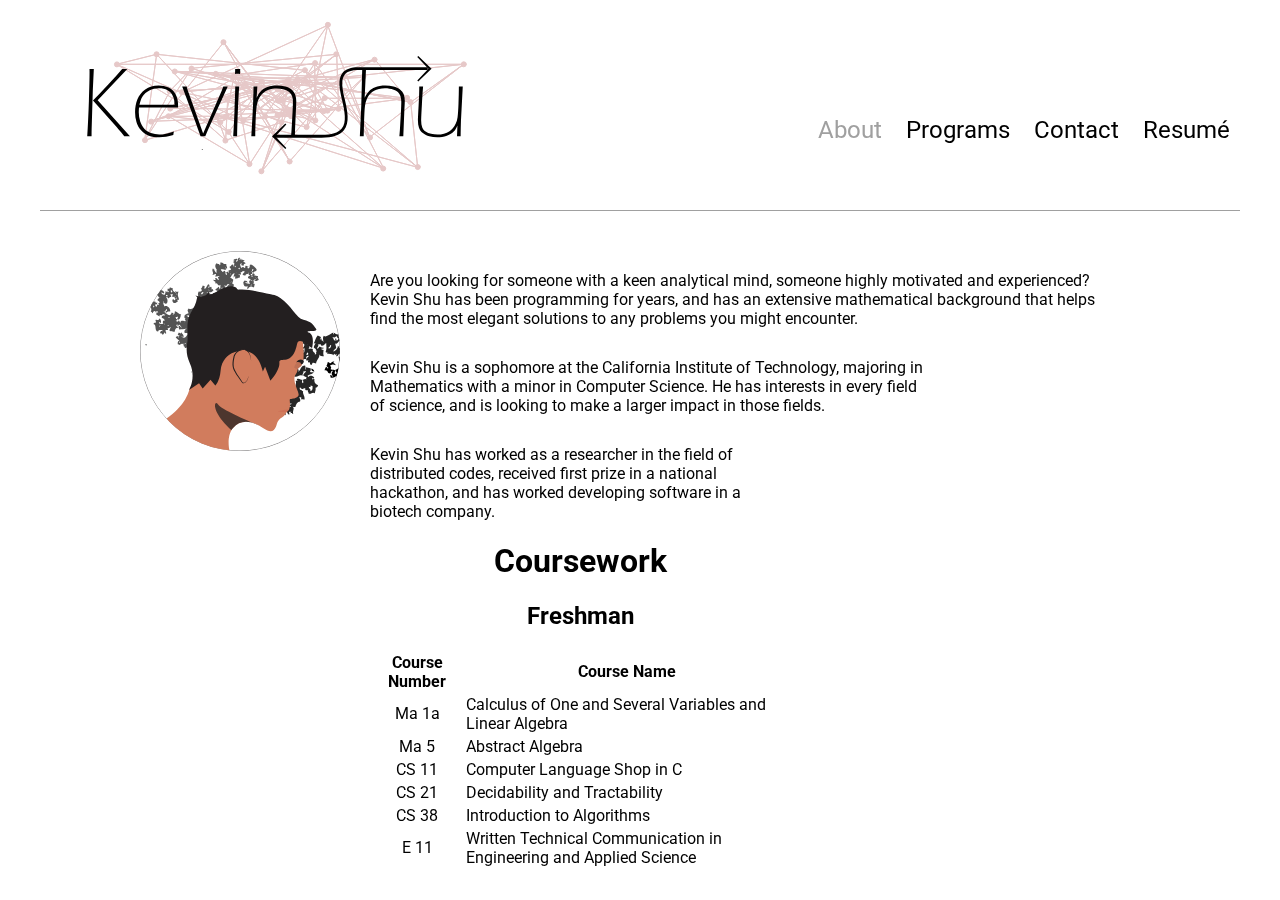
<file: about.html>
<html>
	<head>
		<meta name="viewport" content="width=device-width, initial-scale=1.0">

		<script src="http://www.google.com/jsapi" type="text/javascript"></script>
		<script type="text/javascript">google.load("jquery", "1.3.2");</script>
 		<script src = "processing.min.js" type="text/javascript"></script>

		<script>
			var XSIZE = 300;
			var YSIZE = 100;
			var XMARGIN = 50;
			var YMARGIN = 50;
		</script>
		<link href='http://fonts.googleapis.com/css?family=Roboto:100,400' rel='stylesheet' type='text/css'>
		<link rel="stylesheet" type="text/css" href="mainstyle.css">

	</head>
	<body>
		<header>
				<div class = "nameContainer">
					<a href = "index.html" ><img src = "name.svg" class = "name"></a>
				</div>			
				<div id = "canvasContainer">
					<canvas id = "mycanvas" width = "500" height = "500" data-processing-sources = "header.pde"></canvas>
				</div> 
			<nav>
				<ul>
					<a href = "about.html" class = "selected"><li > About </li></a>
					<a  href = "programs.html"><li> Programs </li></a>
					<a  href = "contact.html"><li> Contact </li></a> 
					<a  href = "KevinShuResume.pdf"><li> Resum&eacute </li></a> 
				</ul>
			</nav>
		</header>
		<div class = "content">
				<img src = "Portrait.svg" class = "portrait"></img>
				<div class = "description">
					Are you looking for someone with a keen analytical mind, someone highly motivated and experienced? Kevin Shu has been programming for years, and has an extensive mathematical background that helps find the most elegant solutions to any problems you might encounter. 
				<div>
				<div class = "description">
					Kevin Shu is a sophomore at the California Institute of Technology, majoring in Mathematics with a minor in Computer Science. He has interests in every field of science, and is looking to make a larger impact in those fields.
				<div>
				<div class = "description">
					Kevin Shu has worked as a <a href = "SURFEssay.pdf">researcher</a> in the field of distributed codes, received <a href = "http://hackdfw.devpost.com/submissions/34058-dino-world">first prize in a national hackathon</a>, and has worked developing software in a biotech company.
				<div>
				<div class = "coursework">
					<h1>Coursework</h1>
					<h2>Freshman</h2>
					<table>
						<tr>
							<th>Course Number</th>
							<th>Course Name</th>
						</tr>
						<tr>
							<td>Ma 1a</td>
							<td>Calculus of One and Several Variables and Linear Algebra</td>
						</tr>
						<tr>
							<td>Ma 5</td>
							<td>Abstract Algebra</td>
						</tr>
						<tr>
							<td>CS 11</td>
							<td>Computer Language Shop in C</td>
						</tr>
						<tr>
							<td>CS 21</td>
							<td>Decidability and Tractability</td>
						</tr>
						<tr>
							<td>CS 38</td>
							<td>Introduction to Algorithms</td>
						</tr>
						<tr>
							<td>E 11</td>
							<td>Written Technical Communication in Engineering and Applied Science</td>
						</tr>

					</table>
				</div>
		</div>
	</body>
</html>
</file>
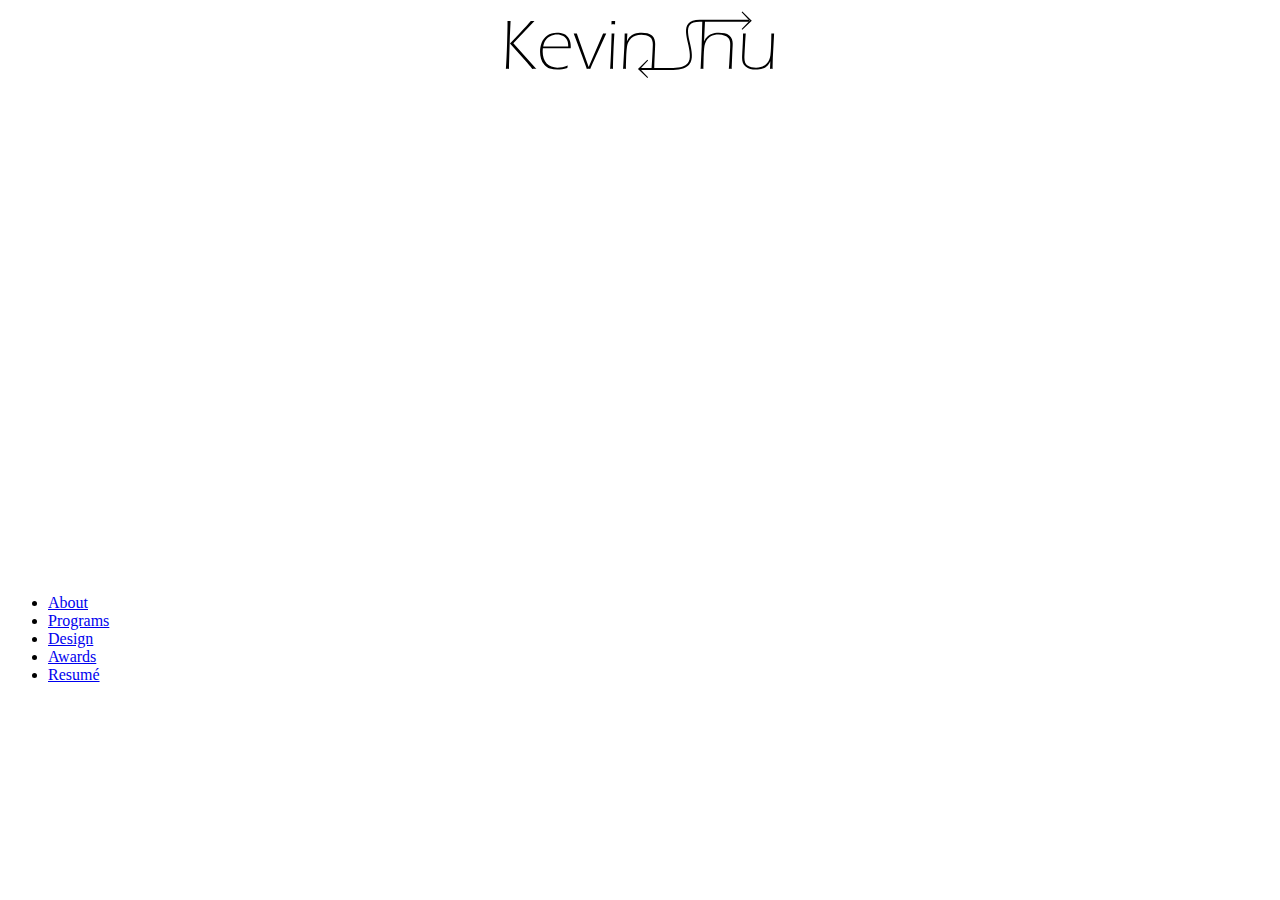
<file: abouttest.html>
<html>
	<head>
		<meta name="viewport" content="width=device-width, initial-scale=1.0">

		<link href='http://fonts.googleapis.com/css?family=Roboto:100,400' rel='stylesheet' type='text/css'>
		<style>
				.nameContainer{
					display:block;
					margin: 0 auto;
					width: 300px;
					clear:right;
				}
		</style>
	</head>
	<body>
				<div class = "nameContainer">
					<a href = "index.html" ><img src = "name.svg" class = "name"></a>
				</div>			
				<div id = "canvasContainer">
					<canvas id = "mycanvas" width = "500" height = "500" data-processing-sources = "header.pde"></canvas>
				</div> 
			<nav>
				<ul>
					<li><a href = "about.html"> About </a></li>
					<li><a  href = "programs.html"> Programs </a></li>
					<li><a  href = "design.html"> Design  </a></li>
					<li><a  href = "awards.html"> Awards </a> </li>
					<li><a  href = "KevinShuresume.pdf"> Resum&eacute </a> </li>
				</ul>
			</nav>
	<!-- 	<div class = "content">
				<h1>About</h1>
				<div class = "description">
					Are you looking for someone with a keen analytical mind, someone highly motivated and experienced? Kevin Shu has been programming, and has an extensive mathematical background that helps find the most elegant solutions to any problems you might encounter. 
				<div>
				<br>
				<img src = "Gaussian.svg" width = "30%" height = auto></img>
		</div> -->
	</body>
</html>
</file>
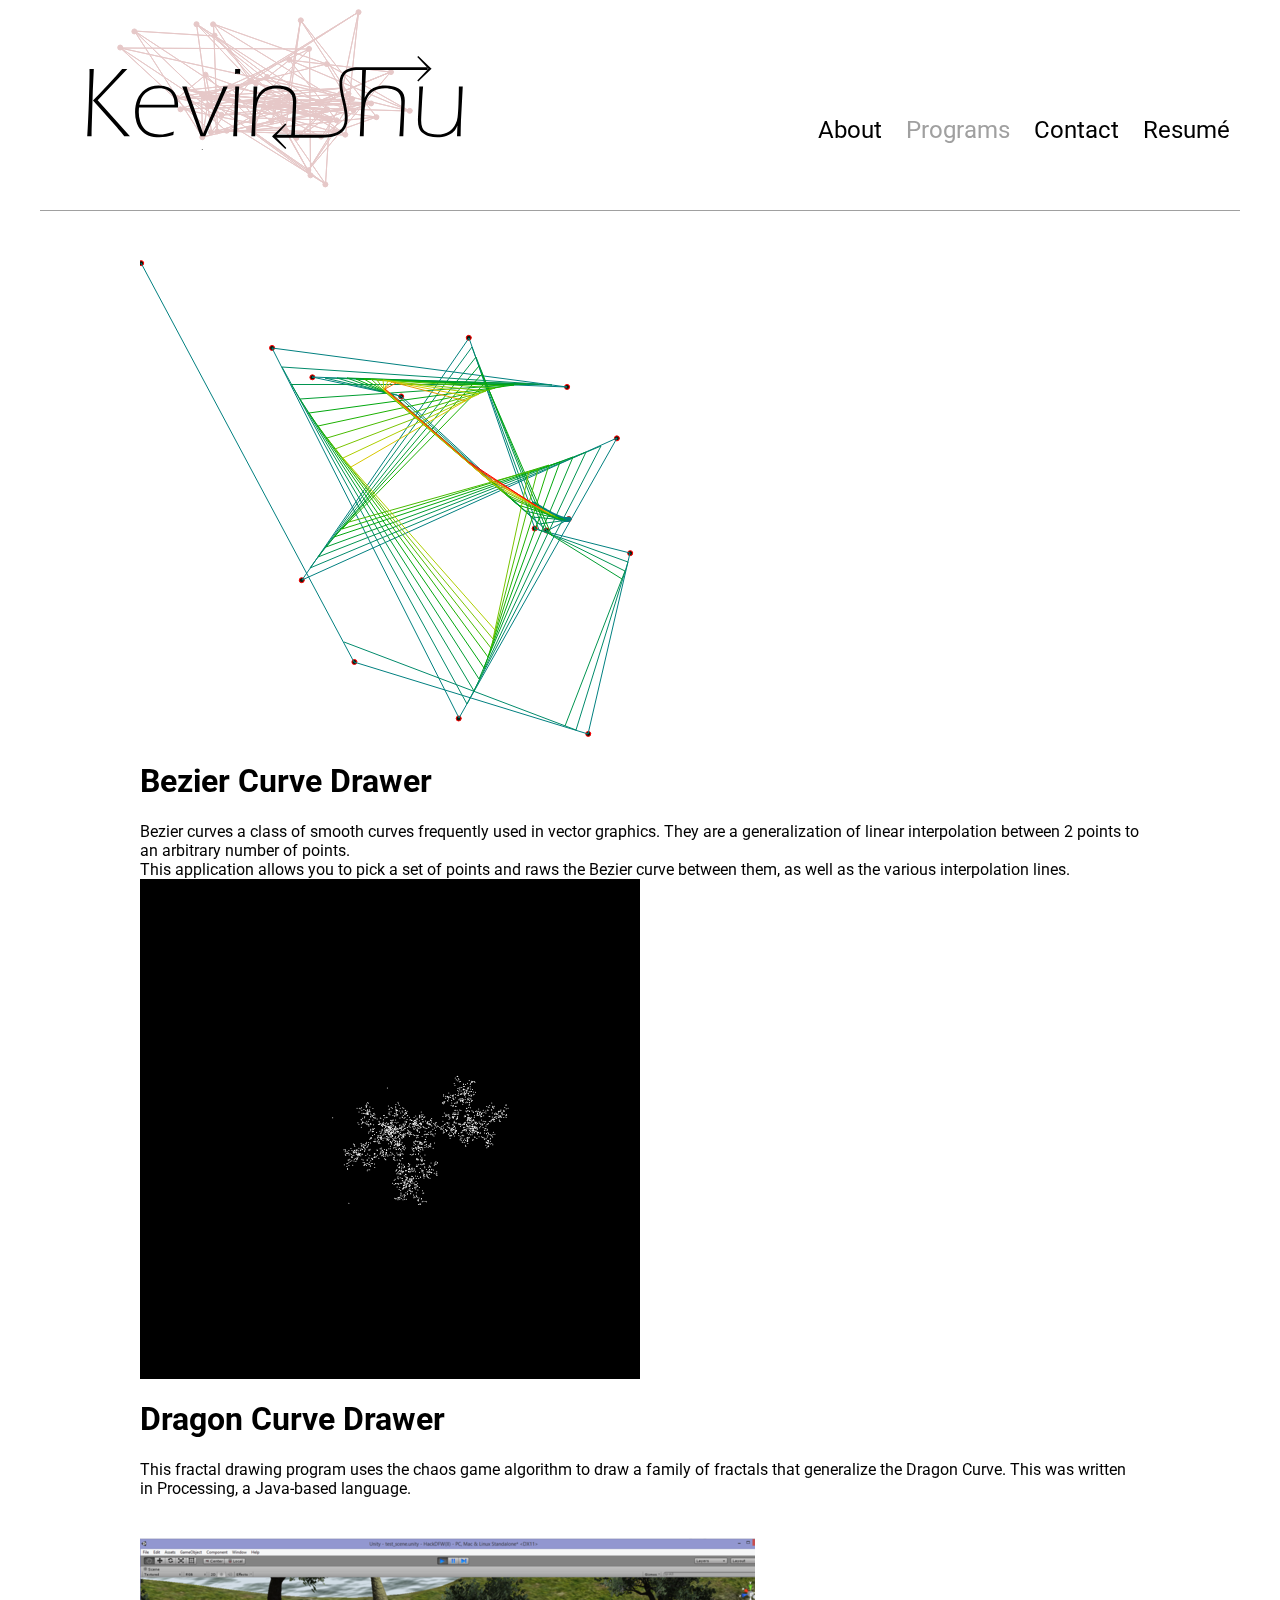
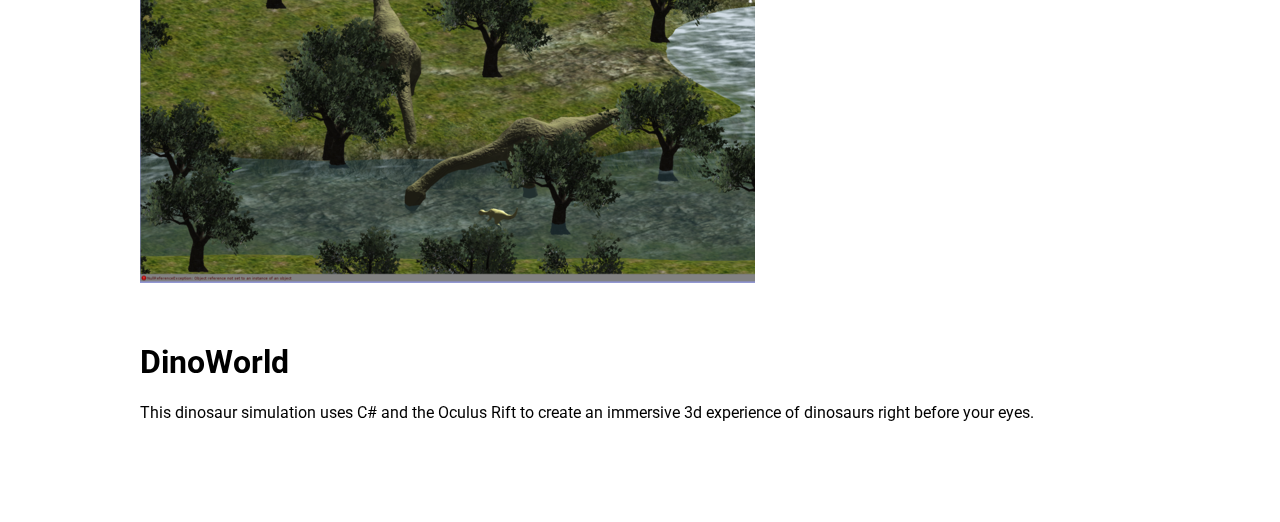
<file: programs.html>
<html>
	<head>
		<script src="http://www.google.com/jsapi" type="text/javascript"></script>
		<script type="text/javascript">google.load("jquery", "1.3.2");</script>
 		<script src = "processing.min.js" type="text/javascript"></script>
		<script>
			var XSIZE = 300;
			var YSIZE = 100;
			var XMARGIN = 50;
			var YMARGIN = 50;
		</script>
		<link href='http://fonts.googleapis.com/css?family=Roboto:100,400' rel='stylesheet' type='text/css'>
		<link rel="stylesheet" type="text/css" href="mainstyle.css">
	</head>
	<body>
		<header>
				<div class = "nameContainer">
					<a href = "index.html" ><img src = "name.svg" class = "name"></a>
				</div>			
				<div id = "canvasContainer">
					<canvas id = "mycanvas" width = "500" height = "500" data-processing-sources = "header.pde"></canvas>
				</div> 
			<nav>
				<ul>
					<a href = "about.html"><li > About </li></a>
					<a  href = "programs.html" class = "selected"><li> Programs </li></a>
					<a  href = "contact.html"><li> Contact </li></a> 
					<a  href = "KevinShuResume.pdf"><li> Resum&eacute </li></a> 
				</ul>
			</nav>
		</header>
		<div class = "content">
			<div class = "program">
				<div class = "leftSide">
					<canvas id = "bezierDemonstration" width = "500" height = "500" data-processing-sources = "bezierDemonstration.pde"></canvas>
				</div>
				<div class = "rightSide">
					<h1>Bezier Curve Drawer</h1>
                    Bezier curves a class of smooth curves frequently used in vector graphics. They are a generalization of linear interpolation between 2 points to an arbitrary number of points.
                    <br>
                    This application allows you to pick a set of points and raws the Bezier curve between them, as well as the various interpolation lines.
				</div>
			</div>
			<div class = "program">
				<div class = "leftSide">
					<canvas id = "fractalComp" width = "500" height = "500" data-processing-sources = "fractalComp.pde"></canvas>
				</div>
				<div class = "rightSide">
					<h1>Dragon Curve Drawer</h1>
					This fractal drawing program uses the chaos game algorithm to draw a family of fractals that generalize the <a href = "https://en.wikipedia.org/wiki/Dragon_curve">Dragon Curve</a>. This was written in Processing, a Java-based language.
				</div>
			</div>
			<div class = "program">
				<div class = "leftSide">
					<img src = "dinos.png">
				</div>
				<div class = "rightSide">
					<h1><a href = "http://hackdfw.devpost.com/submissions/34058-dino-world">DinoWorld</a></h1>
					This dinosaur simulation uses C# and the Oculus Rift to create an immersive 3d experience of dinosaurs right before your eyes.
				</div>
			</div>
		</div>
	</body>
</html>
</file>
<file: mainstyle.css>
* body{
	padding: 0 0 0 0;
	margin: 0 0 0 0;
}
/*Heading*/
header{
	/*Draw a line at the bottom of the header*/
	border-bottom: thin solid #a0a0a0;
}
#canvascontainer {

	/*Float left*/
	float:left;
	/*Make picture go behind the name*/
	position:relative;
	z-index: -1;
}
.selected{
	/*Indicate what option is selected*/
	color:#a0a0a0;
}
nav{
	/*Fit the width to the size of the links*/
	width: auto;
}
nav ul{
	/*Turn off the bullets*/
	list-style: none;
}
nav ul li {
	/*Display list elements in a line*/
	display:inline-block;
	/*Make font Roboto*/
	font-family: Roboto;
}
a{
	/*Make links black*/
	color:black;
	/*Remove weird underlining*/
	text-decoration: none;
}
a:hover{
	/*Indicate which link is being selected*/
	color: #E67C7C;
}
/*End Heading*/


.content{
	/*Make this the first on the line*/
	clear:left;
	/*Center the header*/
	margin: 0 auto;
	font-family: 'Roboto', sans-serif;
}
.coursework{
	/*Make the coursework section fit the table*/
	width: auto;
	/*Center all the text*/
	text-align: center;
	float:left;
	clear:both;
}
td:first-child{
	/*Align the course number*/
	text-align:center;
}
@media only screen and (min-device-width : 320px) and (max-device-width : 500px){
	header{
		padding: 0 0 0 0;
		margin: 0 0 0 0;
		text-align: center;
		clear:right;
		padding-bottom:20px;
	}
	#canvascontainer {
		display: none;
		/*height: 100px;
		width: 700px;*/
	}
	.nameContainer{
		position:relative;
		display:block;
		margin: 0 auto;
		width: auto;
		clear:right;
	}
	.name{
		margin: 0 auto;
		width: 300px;
		height: 180px;
		/*background-size: 420px 180px;*/
	}
	nav{
		position:relative;
		margin: 0 auto;
		width: auto;
	}
	nav ul{
		width: auto;
		position: relative;
	}
	nav:first-child{
		padding-left: 0;
	}
	nav ul li {
		font-size: 1em;
		padding-left: 5px;
	}
	.content{
		clear:left;
		/*Set width to be same size as header*/
		width: 300px;
		margin: 10px auto;

	}
	.portrait{
		display:block;
		position:relative;
	    width:200px;
	    height: auto;
		margin: 0 auto;
	}
	
}
@media only screen and (min-width : 1224px) {
	header{
		/*Set height to be a pretty size */
		height: 150px;
		/*Set width to be a pretty size*/
		width: 1200px;
		/*Center the header*/
		margin: 0 auto;
		padding-bottom: 60px;
	}
	#canvascontainer {
		height:100px;
		width:700px;
		margin-left: 35px;
	}
	.nameContainer{
		float: left;
		margin-left: 25px;
		margin-right: -1000px;
	}
	.name{
		margin-top: 10px;
		width: 420px;
		height: 180px;
		background-size: 420px 180px;
	}
	nav ul{
		width: auto;
	}
	nav{
		position: relative;
		width: auto;
		float:right;
	}
	nav ul li {
		font-size: 1.5em;
		padding-left: 10px;
		padding-right: 10px;
	}
	.content{
		/*Set width to be same size as header*/
		width: 1000px;
		margin-top:30px;
		margin-bottom: 100px;
	}
	.portrait{
		float:left;
		margin-top: 10px;
		margin-right: 30px;
	    width:20%;
	    height:auto;
	}
	.description{
		float:left;
		width: 75%;
		margin-top: 30px;
	}
}
</file>
